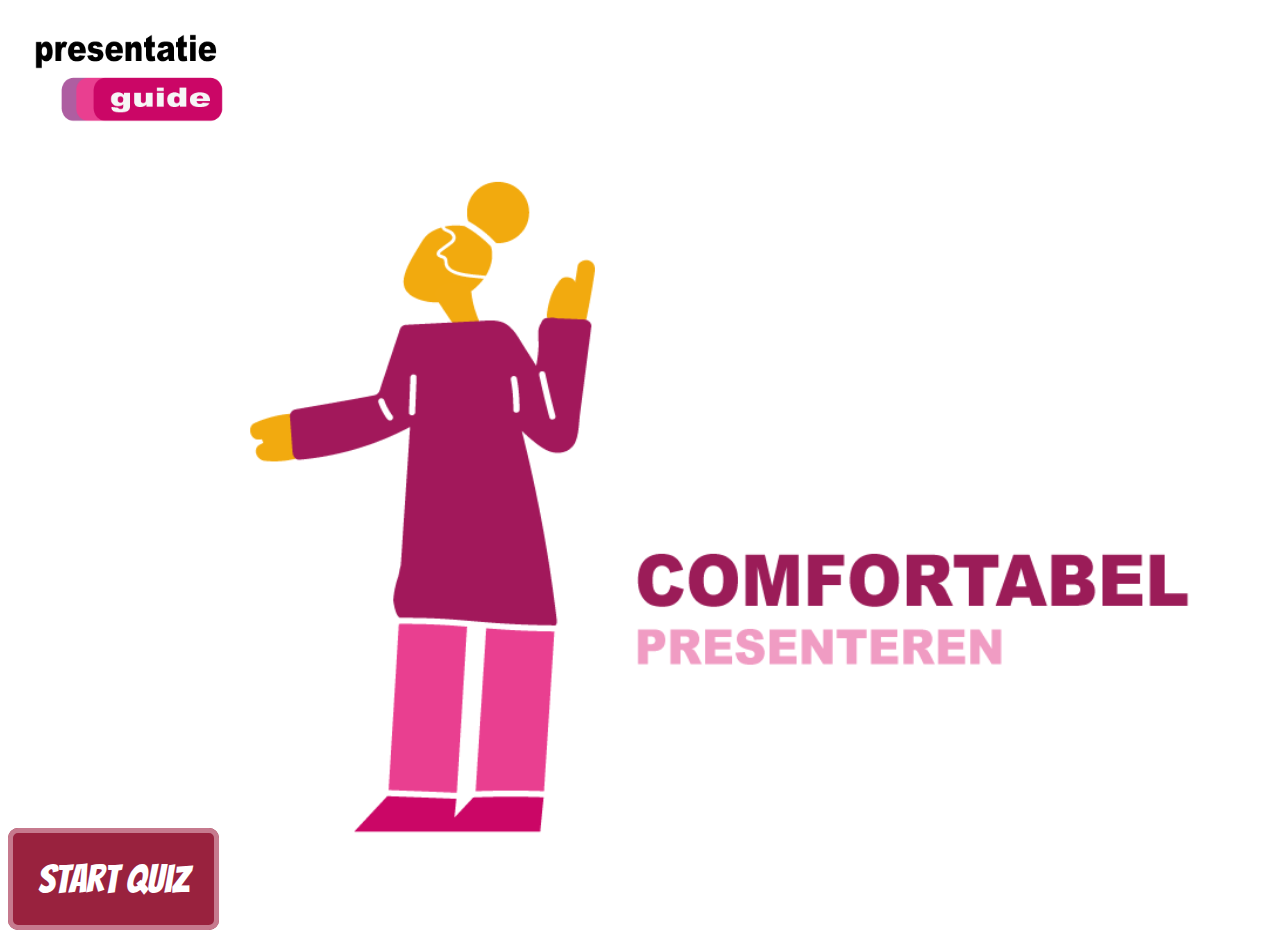
<file: index.html>
<!DOCTYPE html>
<html lang="nl">
<head>
    <meta charset="UTF-8">
    <meta name="viewport" content="width=device-width, initial-scale=1.0">
    <title>Star pagina</title>
    <link rel="stylesheet" href="style.css">
    <link rel="preconnect" href="https://fonts.googleapis.com">
    <link rel="preconnect" href="https://fonts.gstatic.com" crossorigin>
    <link href="https://fonts.googleapis.com/css2?family=Bangers&display=swap" rel="stylesheet">
</head>

<body id="achtergrondwit">

    <header>

        <img src="images/logogo.png">

    </header>

    <main>

        <img class="beginfoto" src="images/beginpagina.png">
        <a class="buttonstart" href="quiz.html">Start Quiz</a>
        
    </main>

    
</body>
</html>
</file>
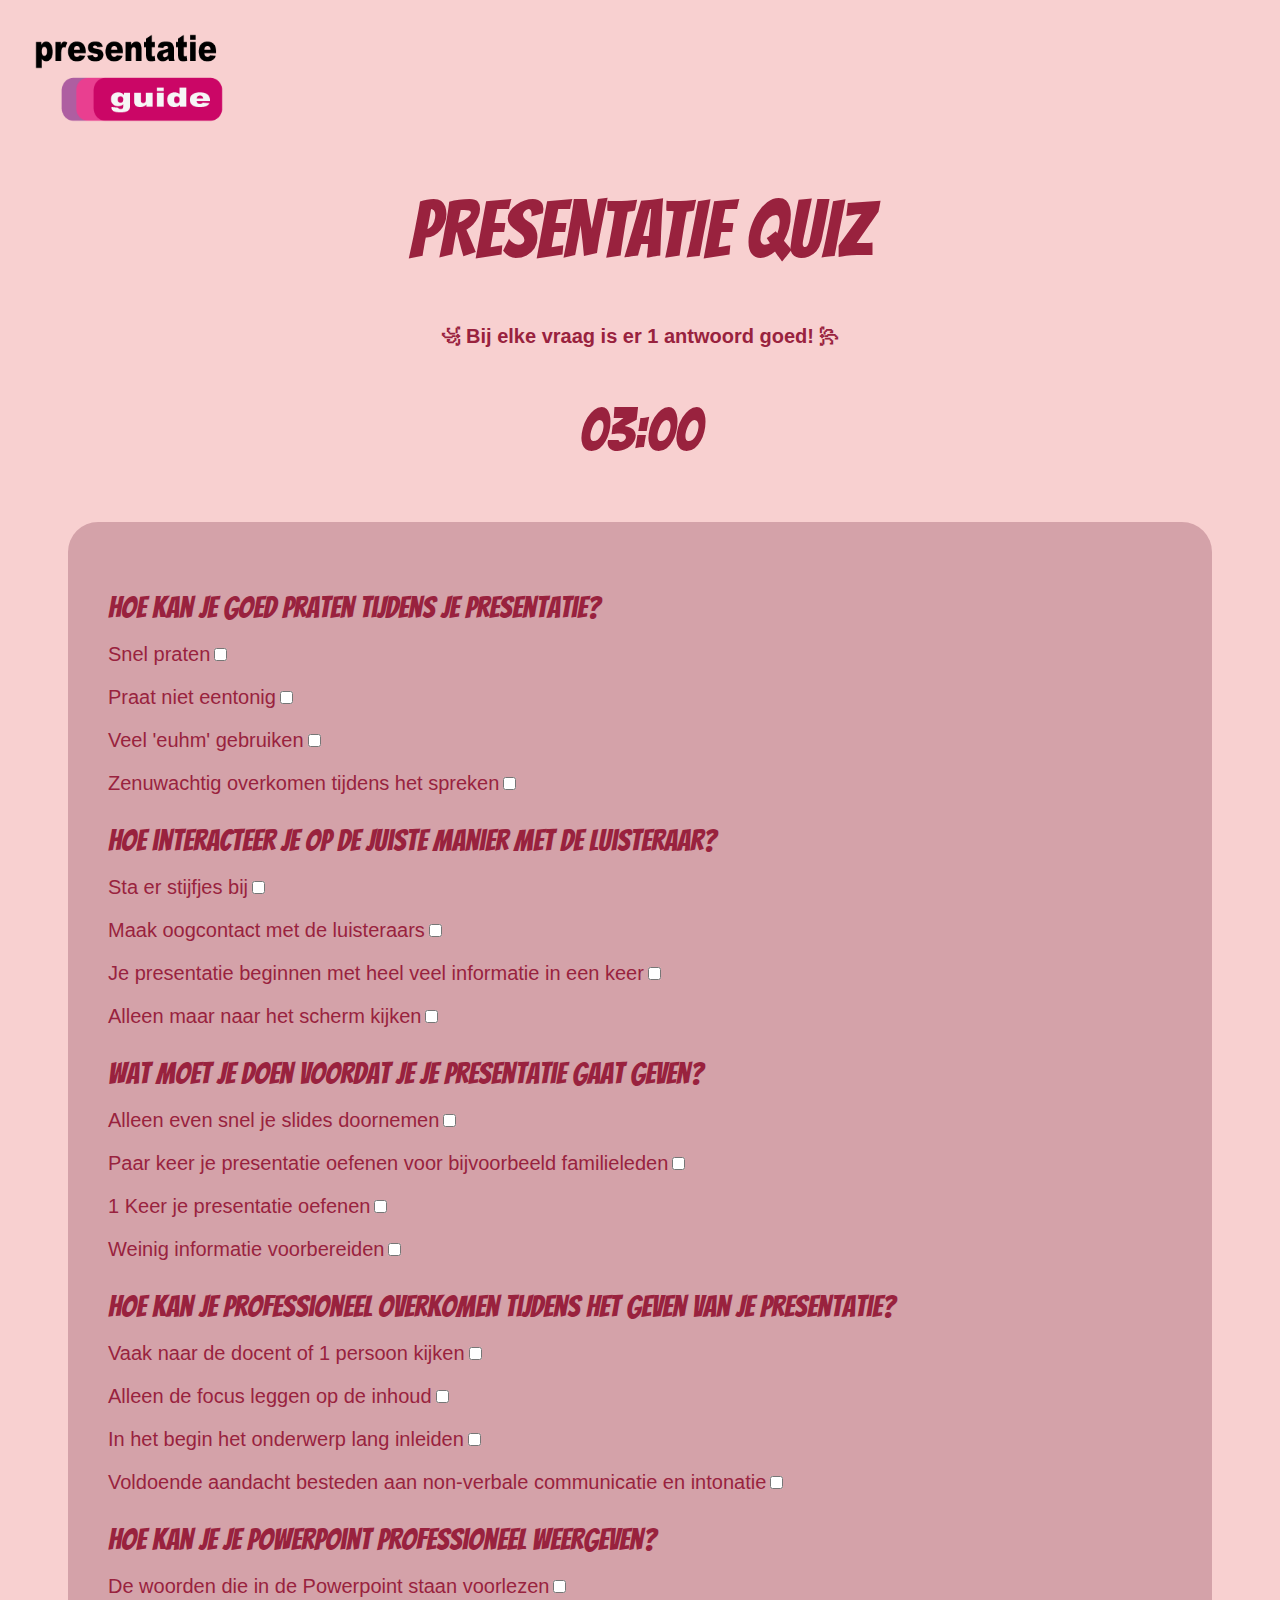
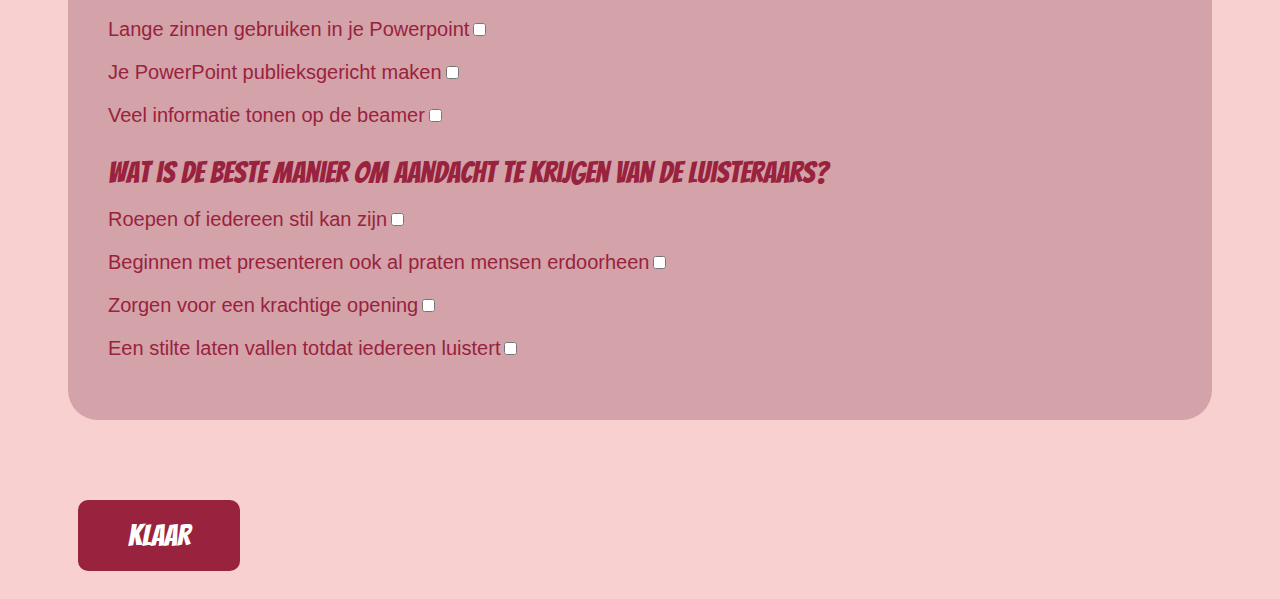
<file: quiz.html>
<!DOCTYPE html>
<html lang="nl">
<head>
    <meta charset="UTF-8">
    <meta name="viewport" content="width=device-width, initial-scale=1.0">
    <title>Presentatie Guide</title>
    <link rel="stylesheet" href="style.css">

    <link rel="preconnect" href="https://fonts.googleapis.com">
    <link rel="preconnect" href="https://fonts.gstatic.com" crossorigin>
    <link href="https://fonts.googleapis.com/css2?family=Bangers&display=swap" rel="stylesheet">
</head>

<body>

    <header>

        <img src="images/logogo.png">
        <h1> PRESENTATIE QUIZ </h1>
        <p class="infoTekst">꧁ Bij elke vraag is er 1 antwoord goed! ꧂</p>

    </header>

    <main>

        <div class="timer" id="timer">03:00</div>
        <div id="quizContainer" ></div> 
        <button id="klaar">Klaar</button>
        <div id="resultaten"></div>

    </main>
        
    <script src="script.js"></script>

</body>
</html>
</file>
<file: style.css>
body{
	font-size: 20px;
	font-family: sans-serif;
	color: #333;
    background-color: rgb(248, 208, 208);
    
}
  
img {
    width: 200px;
    height: 100px;
    margin-top: 1em;
    margin-left: 1em;
}

#achtergrondwit {
    background-color: white;
}

.beginfoto {
   margin-left: 10em;
   width: 1000px;
   height: 700px;
}

h1 {
    color: rgb(153, 34, 62);
    text-align: center;
    font-size: 80px;
    font-family: "Bangers", system-ui;
    font-weight: 400;
    font-style: normal;
}

.buttonstart {
    background-color: rgb(153, 34, 62);
    color: white;
    text-decoration: none;
    border-radius: 10px;
    padding: 25px 25px 25px 25px;
    font-size: 40px;
    border: 5px solid rgb(198, 122, 142);
    font-family: "Bangers", system-ui;
    font-weight: 400;
    font-style: normal;
}

.buttonstart:hover{
	background-color: rgb(198, 122, 142);
    color: black;
    border: 5px solid rgb(153, 34, 62);
    transition: 500ms;
}

.timer {
    font-size: 60px;
    font-weight: bolder;
    text-align: center;
    color: rgb(153, 34, 62);
    font-family: "Bangers", system-ui;
    font-weight: 400;
    font-style: normal;
  }

.vraag{
    color: rgb(153, 34, 62);
    font-family: "Bangers", system-ui;
    font-weight: 400;
    font-style: normal;
    font-size: 30px;
}

p {
    margin-bottom: 20px;
    color: rgb(153, 34, 62);
}

.infoTekst {
    text-align: center;
    color: rgb(153, 34, 62);
    margin-bottom: 50px;
    font-weight: bolder;
}

#klaar {
	font-family: "Bangers", system-ui;
    font-weight: 400;
    font-style: normal;
	font-size: 30px;
	background-color: rgb(153, 34, 62);
	color: #fff;
    border: 0px;
	border-radius: 10px;
	padding: 20px;
    padding-left: 50px;
    padding-right: 50px;
	margin-bottom: 20px;
    margin-left: 70px;
    margin-top: 80px;
}

#klaar:hover {
	background-color: rgb(198, 122, 142);
    color: black;
}

#quizContainer {
    background-color: rgb(212, 162, 169);
    text-align: start;
    padding-top: 40px;
    padding-bottom: 40px;
    padding-left: 2em;
    margin-top: 3em;
    margin-left: 3em;
    margin-right: 3em;
    border-radius: 30px;
}
</file>
